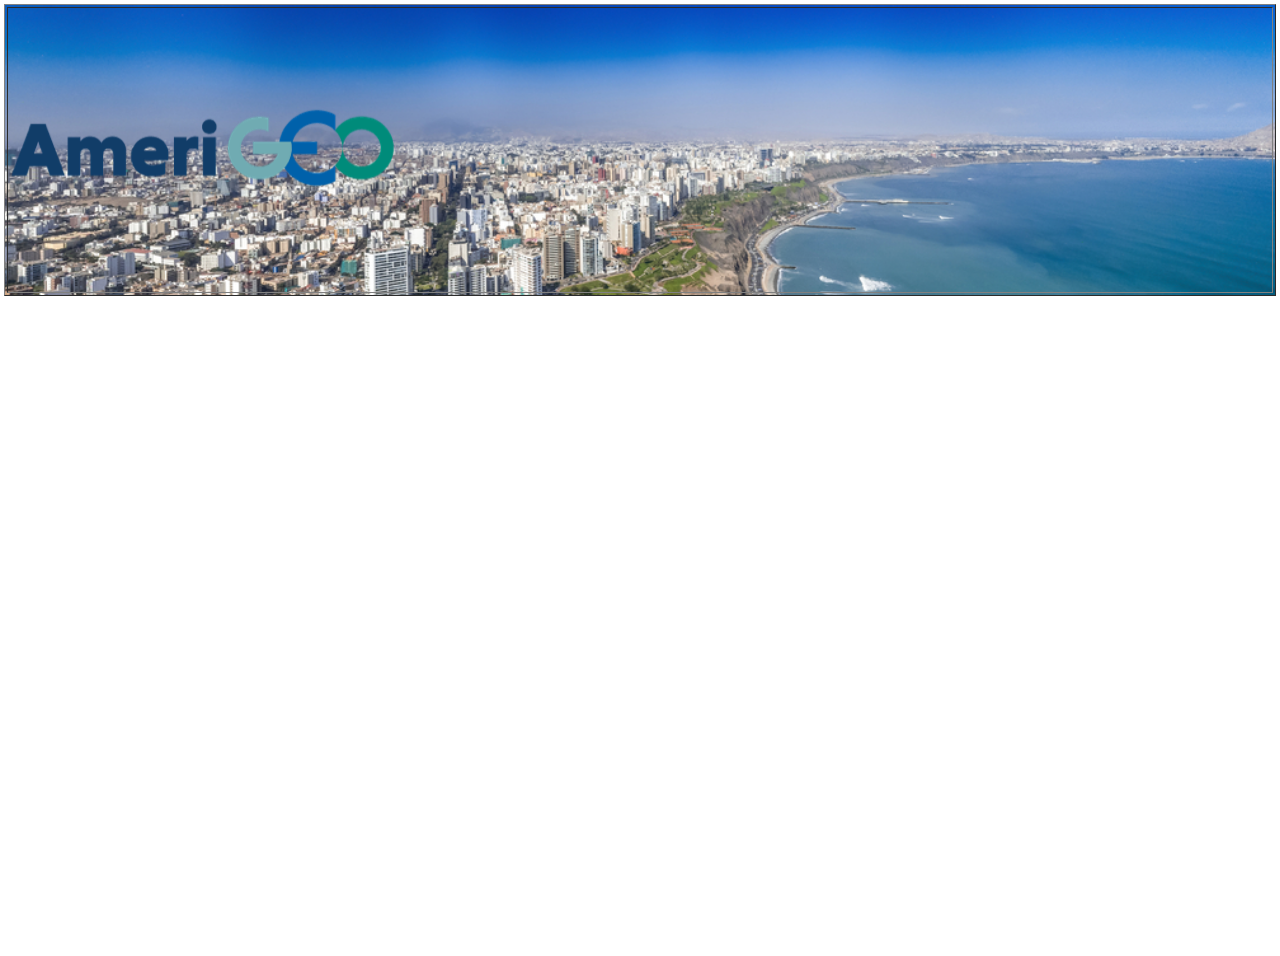
<file: AmeriGeo-master/index.html>
<!DOCTYPE html>
<html>
<head>

<meta charset="utf-8">
<meta name="viewport" content="initial-scale=1, maximum-scale=1, user-scalable=no">
<link rel="stylesheet" type="text/css" href="./mycss.css"/>
<link rel="stylesheet" href="https://js.arcgis.com/3.25/dijit/themes/claro/claro.css">
<link rel="stylesheet" href="https://js.arcgis.com/4.7/esri/css/main.css">
	
<script src="scripts/plotly-latest.min.js"></script>	
<script src="https://js.arcgis.com/4.7/"></script>
<script src="./esrimap.js"></script>  

	  <script
      src="https://code.jquery.com/jquery-3.3.1.js"
      integrity="sha256-2Kok7MbOyxpgUVvAk/HJ2jigOSYS2auK4Pfzbm7uH60="
      crossorigin="anonymous">
    </script>

	
<title>Using an API</title>
<!--    <div class="lima_city">-->
<table class= "lima" background="images/peru2.jpg" border="1" width="100%" height= "40%" cellpadding="0">

<tr>

    <td align="left" valign="center">
       <img alt='logo' src='images/AmeriGEOLogo.png' >
     </td>

</tr>

</table>

                                                                                                                                  
</head>
  
<body class="claro">
                                                                   
  <div id="viewDiv"></div> 
       
</body>
</html>
</file>
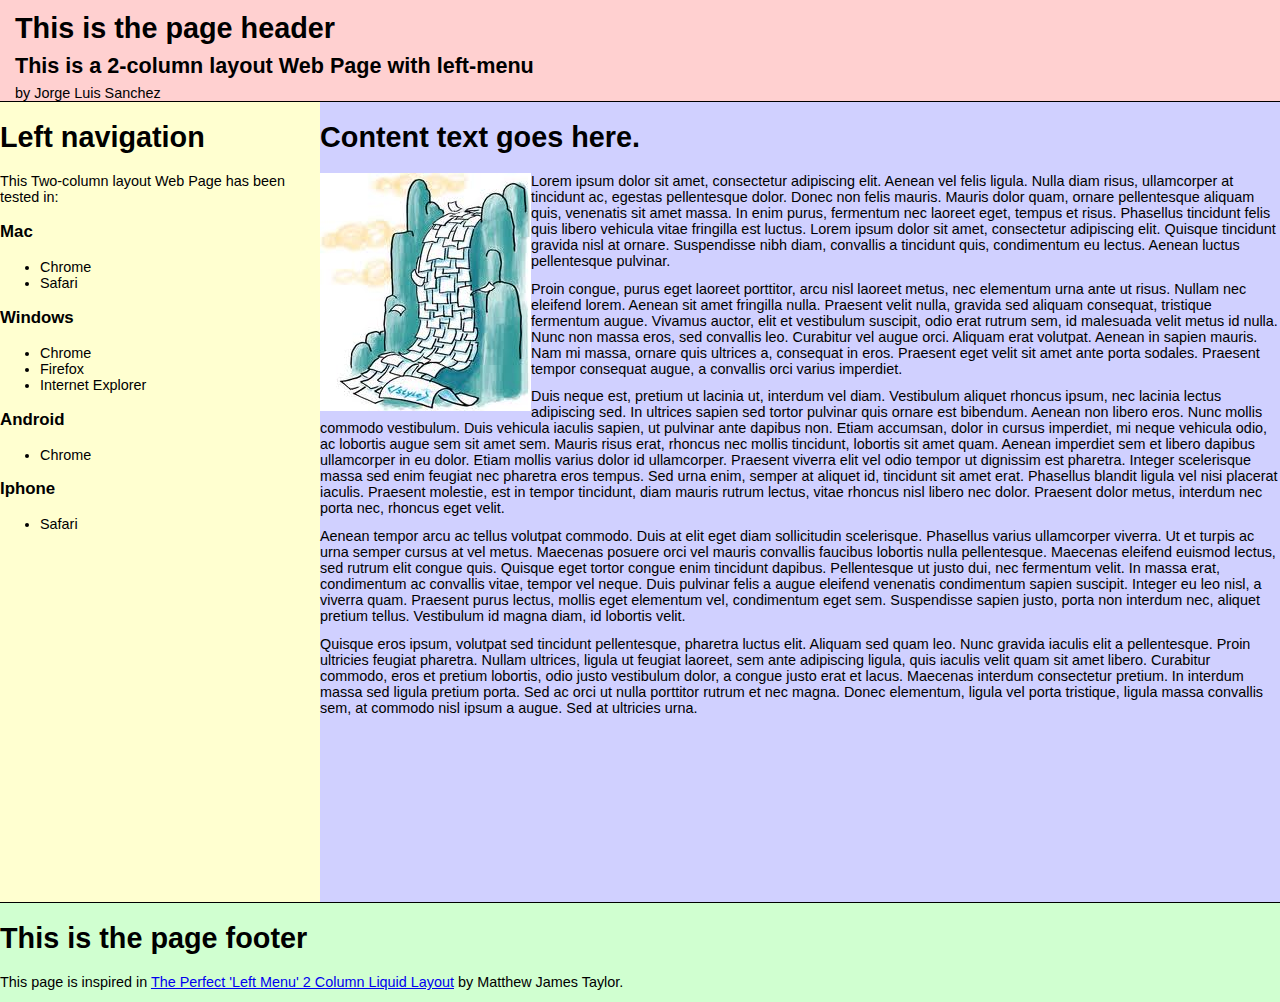
<file: basepage.html>
<!doctype html>
<html>
<head>
    <title>The Perfect 2 Column Layout Web Page</title>
    <link rel="stylesheet" type="text/css" href="basestyles.css" />
</head>
<body>
    <div id="header">
        <h1> This is the page header </h1>
        <h2> This is a 2-column layout Web Page with left-menu</h2>
        <p>by Jorge Luis Sanchez</p>
    </div>
    <div class="colmask">
        <div class="col1"><h1>Content text goes here.</h1>
            <div id = "image-content">
                <img src="css.jpg">
            </div>
            <div id = "text-content">
                <p>Lorem ipsum dolor sit amet, consectetur adipiscing elit. Aenean vel felis
                    ligula. Nulla diam risus, ullamcorper at tincidunt ac, egestas pellentesque
                    dolor. Donec non felis mauris. Mauris dolor quam, ornare pellentesque aliquam
                    quis, venenatis sit amet massa. In enim purus, fermentum nec laoreet eget,
                    tempus et risus. Phasellus tincidunt felis quis libero vehicula vitae
                    fringilla est luctus. Lorem ipsum dolor sit amet, consectetur adipiscing
                    elit. Quisque tincidunt gravida nisl at ornare. Suspendisse nibh diam,
                    convallis a tincidunt quis, condimentum eu lectus. Aenean luctus pellentesque
                    pulvinar.</p>
                <p>Proin congue, purus eget laoreet porttitor, arcu nisl laoreet metus, nec
                    elementum urna ante ut risus. Nullam nec eleifend lorem. Aenean sit amet
                    fringilla nulla. Praesent velit nulla, gravida sed aliquam consequat,
                    tristique fermentum augue. Vivamus auctor, elit et vestibulum suscipit, odio
                    erat rutrum sem, id malesuada velit metus id nulla. Nunc non massa eros, sed
                    convallis leo. Curabitur vel augue orci. Aliquam erat volutpat. Aenean in
                    sapien mauris. Nam mi massa, ornare quis ultrices a, consequat in eros.
                    Praesent eget velit sit amet ante porta sodales. Praesent tempor consequat
                    augue, a convallis orci varius imperdiet.</p>
                <p>Duis neque est, pretium ut lacinia ut, interdum vel diam. Vestibulum aliquet
                    rhoncus ipsum, nec lacinia lectus adipiscing sed. In ultrices sapien sed tortor
                    pulvinar quis ornare est bibendum. Aenean non libero eros. Nunc mollis commodo
                    vestibulum. Duis vehicula iaculis sapien, ut pulvinar ante dapibus non. Etiam
                    accumsan, dolor in cursus imperdiet, mi neque vehicula odio, ac lobortis augue
                    sem sit amet sem. Mauris risus erat, rhoncus nec mollis tincidunt, lobortis sit
                    amet quam. Aenean imperdiet sem et libero dapibus ullamcorper in eu dolor.
                    Etiam mollis varius dolor id ullamcorper. Praesent viverra elit vel odio tempor
                    ut dignissim est pharetra. Integer scelerisque massa sed enim feugiat nec
                    pharetra eros tempus. Sed urna enim, semper at aliquet id, tincidunt sit amet
                    erat. Phasellus blandit ligula vel nisi placerat iaculis. Praesent molestie,
                    est in tempor tincidunt, diam mauris rutrum lectus, vitae rhoncus nisl libero
                    nec dolor. Praesent dolor metus, interdum nec porta nec, rhoncus eget velit.</p>
                <p>Aenean tempor arcu ac tellus volutpat commodo. Duis at elit eget diam
                    sollicitudin scelerisque. Phasellus varius ullamcorper viverra. Ut et turpis ac
                    urna semper cursus at vel metus. Maecenas posuere orci vel mauris convallis
                    faucibus lobortis nulla pellentesque. Maecenas eleifend euismod lectus, sed
                    rutrum elit congue quis. Quisque eget tortor congue enim tincidunt dapibus.
                    Pellentesque ut justo dui, nec fermentum velit. In massa erat, condimentum ac
                    convallis vitae, tempor vel neque. Duis pulvinar felis a augue eleifend
                    venenatis condimentum sapien suscipit. Integer eu leo nisl, a viverra quam.
                    Praesent purus lectus, mollis eget elementum vel, condimentum eget sem.
                    Suspendisse sapien justo, porta non interdum nec, aliquet pretium tellus.
                    Vestibulum id magna diam, id lobortis velit.</p>
                <p>Quisque eros ipsum, volutpat sed tincidunt pellentesque, pharetra luctus
                    elit. Aliquam sed quam leo. Nunc gravida iaculis elit a pellentesque. Proin
                    ultricies feugiat pharetra. Nullam ultrices, ligula ut feugiat laoreet, sem
                    ante adipiscing ligula, quis iaculis velit quam sit amet libero. Curabitur
                    commodo, eros et pretium lobortis, odio justo vestibulum dolor, a congue
                    justo erat et lacus. Maecenas interdum consectetur pretium. In interdum
                    massa sed ligula pretium porta. Sed ac orci ut nulla porttitor rutrum et
                    nec magna. Donec elementum, ligula vel porta tristique, ligula massa
                    convallis sem, at commodo nisl ipsum a augue. Sed at ultricies urna.</p>
            </div>
        </div>
        <div class="col2">
            <h1>Left navigation</h1>
            <p>
                This Two-column layout Web Page has been tested in:
            </p>
            <h3>Mac</h3>
            <ul>
                <li>Chrome</li>
                <li>Safari</li>
            </ul>
            <h3>Windows</h3>
            <ul>
                <li>Chrome</li>
                <li>Firefox</li>
                <li>Internet Explorer</li>
            </ul>
            <h3>Android</h3>
            <ul>
                <li>Chrome</li>
            </ul>
            <h3>Iphone</h3>
            <ul>
                <li>Safari</li>
            </ul>
        </div>
    </div>
    <div id="footer">
        <h1>This is the page footer</h1>
        <p>This page is inspired in <a href="https://matthewjamestaylor.com/blog/perfect-2-column-left-menu.htm">The Perfect 'Left Menu' 2 Column Liquid Layout</a> by Matthew James Taylor.</p>
    </div>
</body>

</html>
</file>
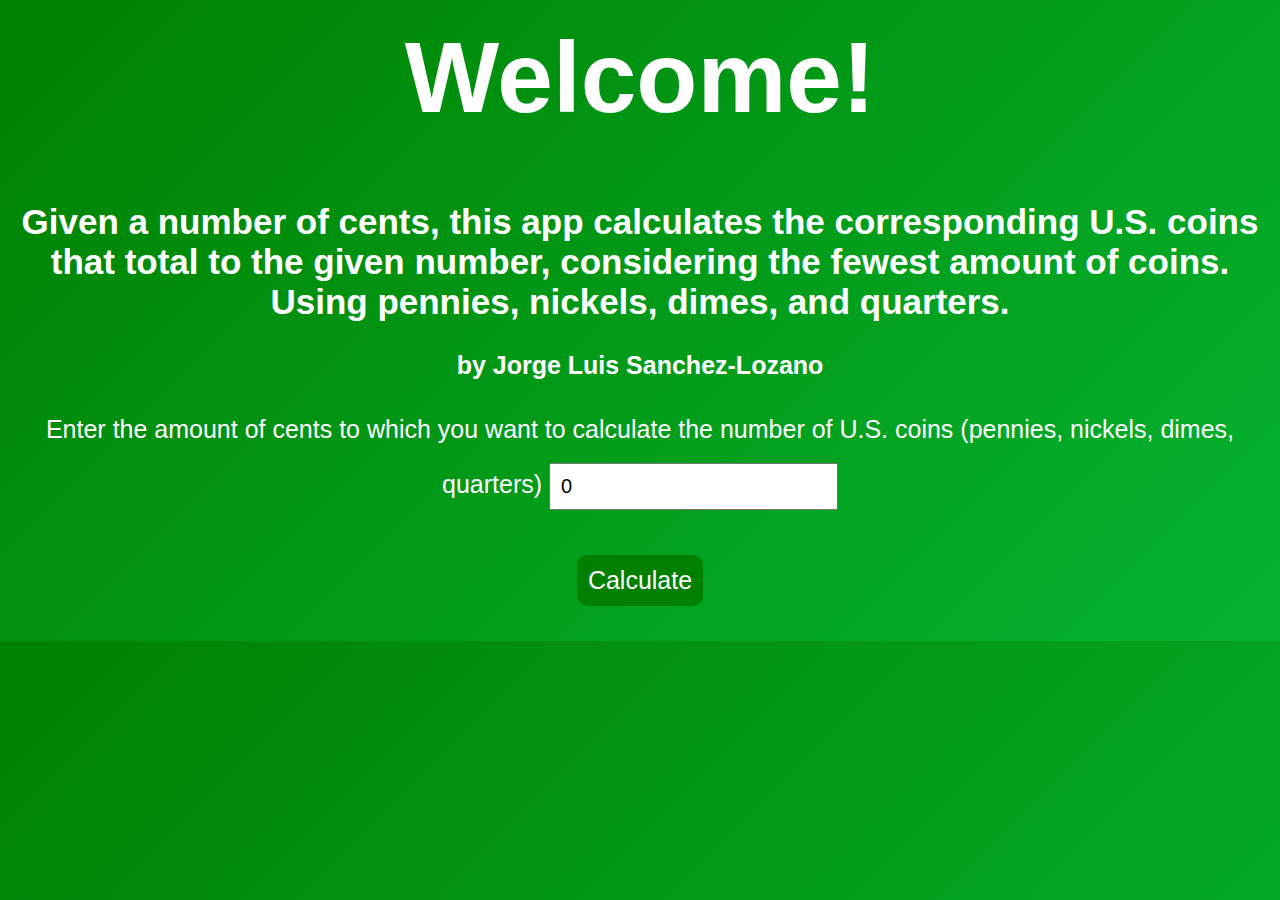
<file: coins_counter.html>
<!DOCTYPE html>
<html>

<head>
  <title>Coins Counter</title>
  <link href="coins_counter.css" type="text/css" rel="stylesheet"/>
  <script type="text/javascript" src="coins_counter.js"></script>
</head>

<form>
  <h1> Welcome! </h1>
  <h2> Given a number of cents, this app calculates the corresponding U.S. coins that total to the given number,
		considering the fewest amount of coins. Using pennies, nickels, dimes, and quarters. </h2>
  <h3> by Jorge Luis Sanchez-Lozano </h3>
</form>

<form>
  <p> Enter the amount of cents to which you want to calculate the number of U.S. coins (pennies, nickels, dimes, quarters)
    <input id="inputValue" class="selectbar" type="number" value=0>
  </p>
</form>


<form>
  <p> <input class="buttons" type="button" value="Calculate" onClick="coinsCalculator();"/> </p>
</form>

<div id="result"> </div>

</html>
</file>
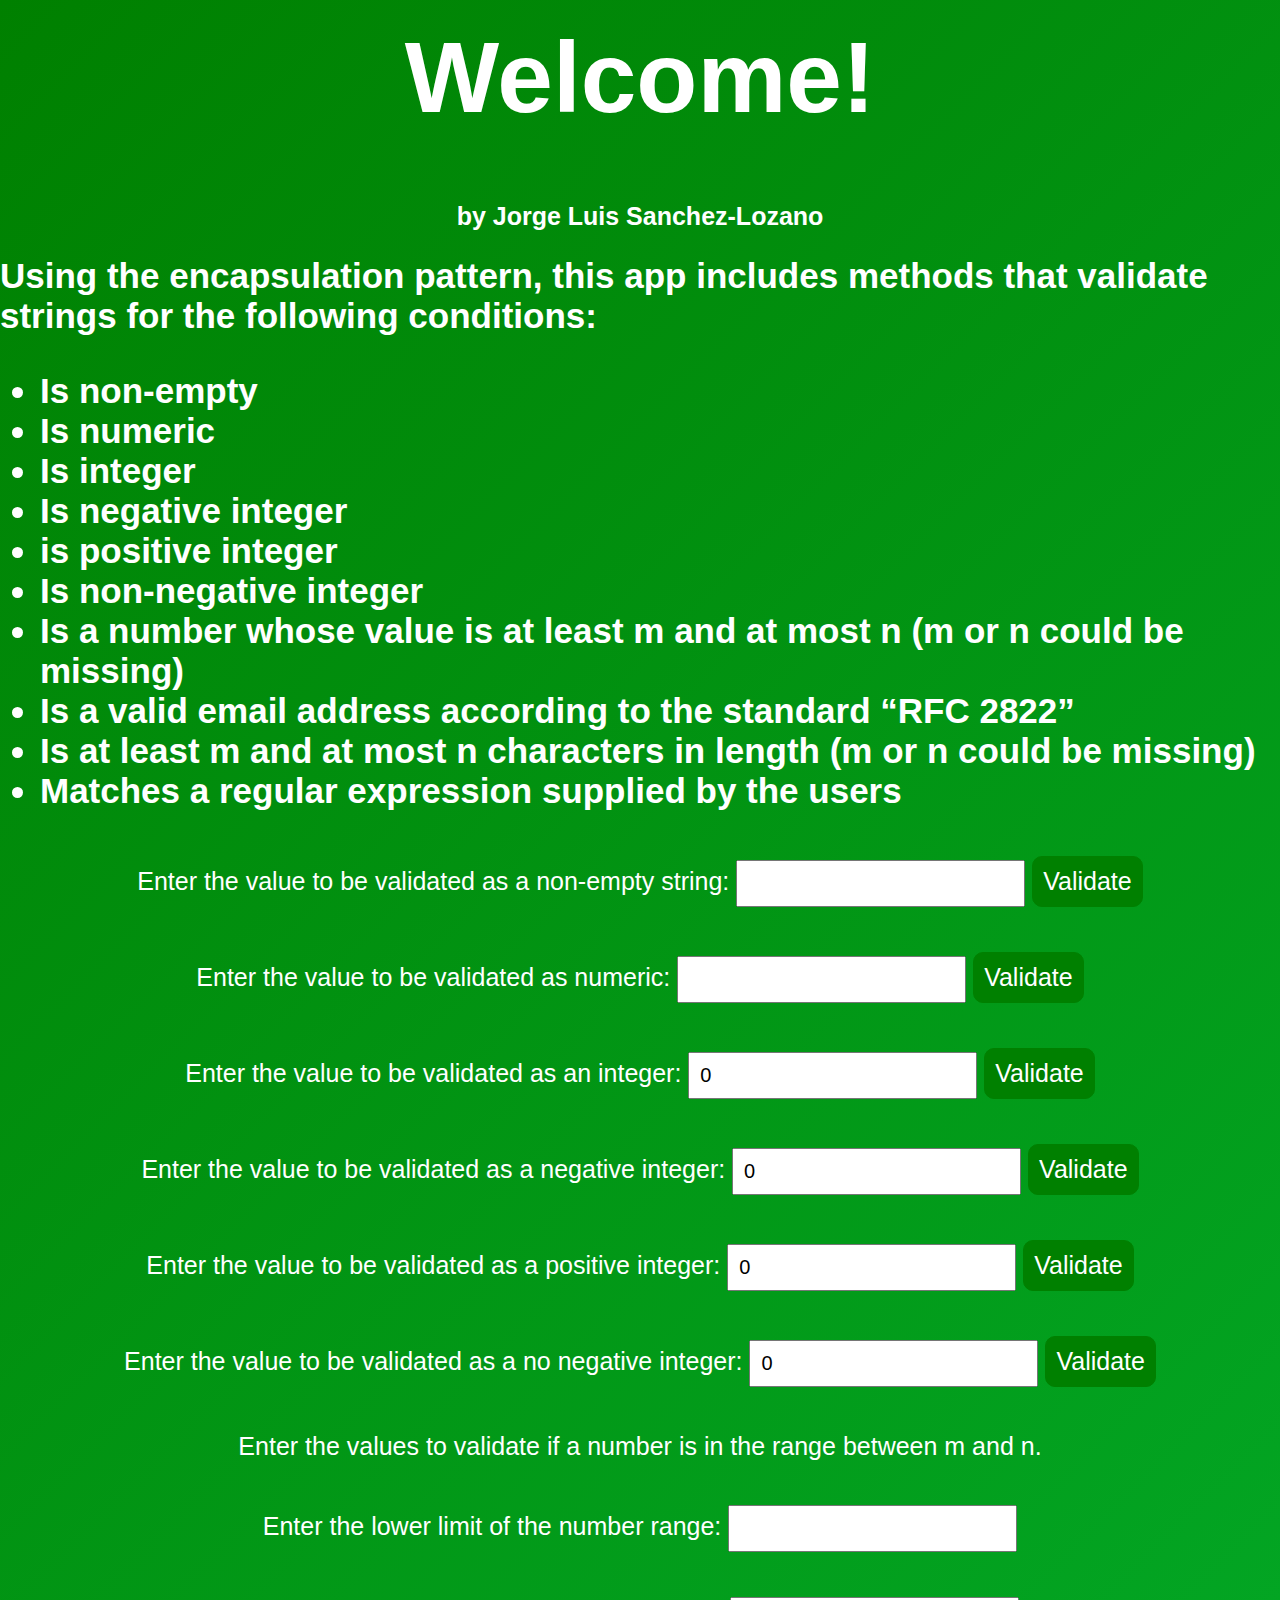
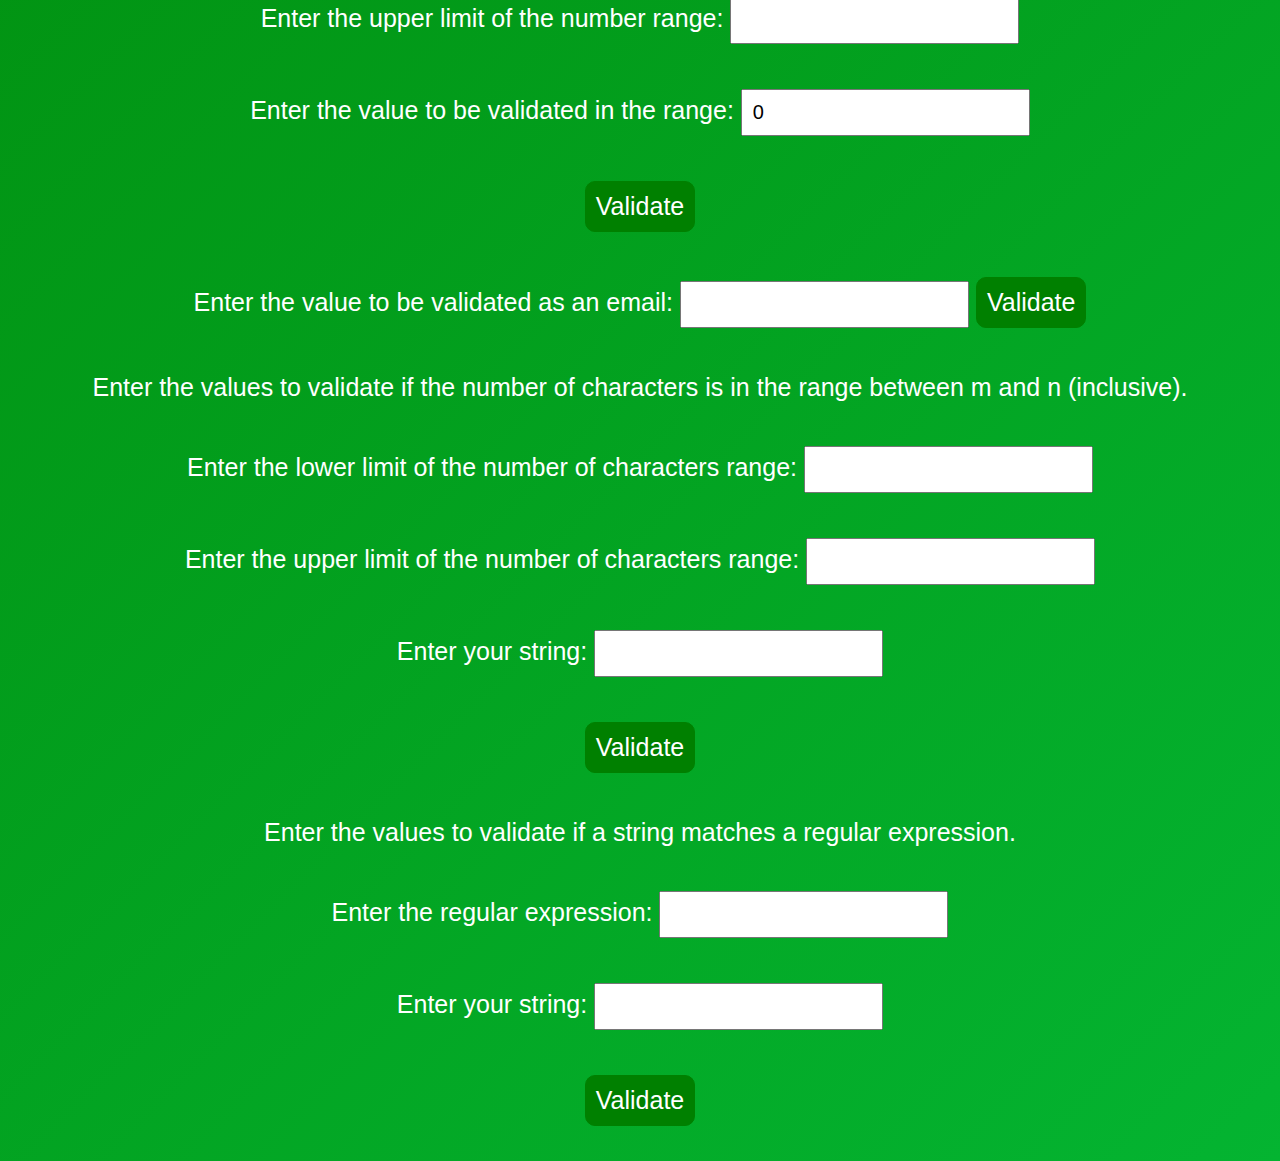
<file: encapsulation.html>
<!DOCTYPE html>
<html>

<head>
  <title>Encapsulation</title>
  <link href="encapsulation.css" type="text/css" rel="stylesheet"/>
  <script type="text/javascript" src="encapsulation.js"></script>
</head>

<form>
  <h1> Welcome! </h1>
  <h3> by Jorge Luis Sanchez-Lozano </h3>
  <h2> Using the encapsulation pattern, this app includes methods that validate strings for the following conditions:
		<ul>
		<li>Is non-empty</li>
		<li>Is numeric</li>
		<li>Is integer</li>
		<li>Is negative integer</li>
		<li>is positive integer</li>
		<li>Is non-negative integer</li>
		<li>Is a number whose value is at least m and at most n (m or n could be missing)</li>
		<li>Is a valid email address according to the standard “RFC 2822”</li>
		<li>Is at least m and at most n characters in length (m or n could be missing)</li>
		<li>Matches a regular expression supplied by the users</li>
		</ul>
  </h2>
</form>

<form>
   <p>
    Enter the value to be validated as a non-empty string: 
    <input id="inputValueNonEmpty" class="selectbar" type="string">
	<input class="buttons" type="button" value="Validate" onClick="isNonEmptyString();"/>
   </p>
   <div id="resultNonEmpty"> </div>
</form>

<form>
   <p>
    Enter the value to be validated as numeric: 
    <input id="inputValueNumeric" class="selectbar" type="string">
	<input class="buttons" type="button" value="Validate" onClick="isNumericString();"/>
   </p>
   <div id="resultNumeric"> </div>
</form>

<form>
   <p>
    Enter the value to be validated as an integer: 
    <input id="inputValueInteger" class="selectbar" type="number" value=0>
	<input class="buttons" type="button" value="Validate" onClick="isIntegerString();"/>
   </p>
   <div id="resultInteger"> </div>
</form>

<form>
   <p>
    Enter the value to be validated as a negative integer: 
    <input id="inputValueNegativeInteger" class="selectbar" type="number" value=0>
	<input class="buttons" type="button" value="Validate" onClick="isNegativeIntegerString();"/>
   </p>
   <div id="resultNegativeInteger"> </div>
</form>

<form>
   <p>
    Enter the value to be validated as a positive integer: 
    <input id="inputValuePositiveInteger" class="selectbar" type="number" value=0>
	<input class="buttons" type="button" value="Validate" onClick="isPositiveIntegerString();"/>
   </p>
   <div id="resultPositiveInteger"> </div>
</form>

<form>
   <p>
    Enter the value to be validated as a no negative integer: 
    <input id="inputValueNonNegativeInteger" class="selectbar" type="number" value=0>
	<input class="buttons" type="button" value="Validate" onClick="isNonNegativeIntegerString();"/>
   </p>
   <div id="resultNonNegativeInteger"> </div>
</form>

<form>
   <p> Enter the values to validate if a number is in the range between m and n. </p>
   <p>
   Enter the lower limit of the number range: 
   <input id="inputValueInRangeLower" class="selectbar" type="number">
   </p>
   <p>
   Enter the upper limit of the number range: 
   <input id="inputValueInRangeUpper" class="selectbar" type="number">
   </p>
   <p>
   Enter the value to be validated in the range: 
   <input id="inputValueInRange" class="selectbar" type="number" value=0>
   </p>
   <p>
	<input class="buttons" type="button" value="Validate" onClick="isInRangeString();"/>
   </p>
   <div id="resultInRange"> </div>
</form>

<form>
   <p>
    Enter the value to be validated as an email: 
    <input id="inputValueEmail" class="selectbar" type="string">
	<input class="buttons" type="button" value="Validate" onClick="isEmail();"/>
   </p>
   <div id="resultEmail"> </div>
</form>

<form>
   <p> Enter the values to validate if the number of characters is in the range between m and n (inclusive). </p>
   <p>
   Enter the lower limit of the number of characters range: 
   <input id="inputValueLengthInRangeLower" class="selectbar" type="number">
   </p>
   <p>
   Enter the upper limit of the number of characters range: 
   <input id="inputValueLengthInRangeUpper" class="selectbar" type="number">
   </p>
   <p>
   Enter your string: 
   <input id="inputValueLengthInRange" class="selectbar" type="string">
   </p>
   <p>
	<input class="buttons" type="button" value="Validate" onClick="lengthIsInRangeString();"/>
   </p>
   <div id="resultLengthInRange"> </div>
</form>

<form>
   <p> Enter the values to validate if a string matches a regular expression. </p>
   <p>
   Enter the regular expression: 
   <input id="inputValueRegex" class="selectbar" type="string">
   </p>
   <p>
   Enter your string: 
   <input id="inputValueString" class="selectbar" type="string">
   </p>
   <p>
	<input class="buttons" type="button" value="Validate" onClick="matchRegexString();"/>
   </p>
   <div id="resultMatchRegexString"> </div>
</form>

</html>
</file>
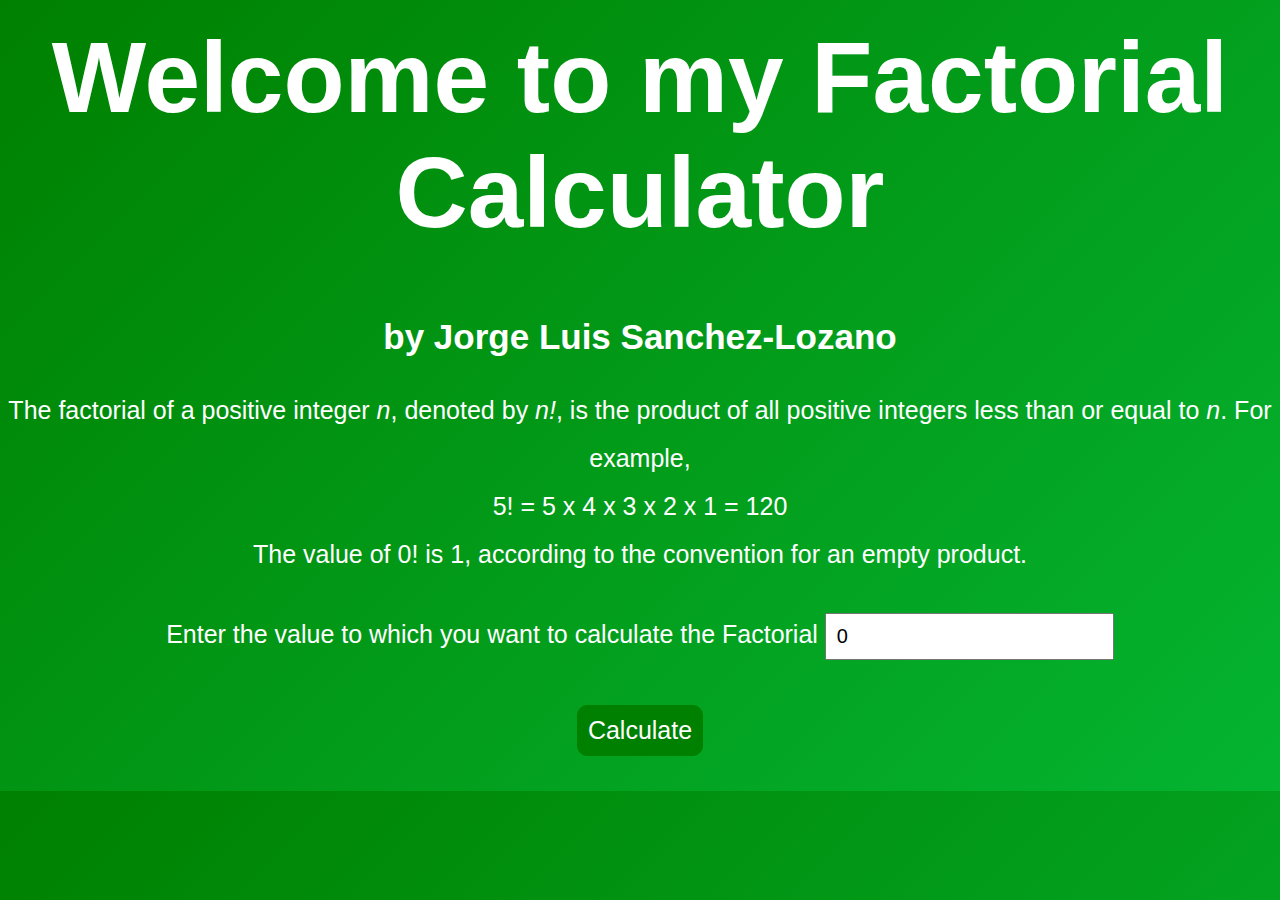
<file: factorial_calculator.html>
<!DOCTYPE html>
<html>

<head>
  <title>Factorial Calculator</title>
  <link href="factorial_calculator.css" type="text/css" rel="stylesheet"/>
  <script type="text/javascript" src="factorial_calculator.js"></script>
</head>

<form>
  <h1> Welcome to my Factorial Calculator </h1>
  <h2> by Jorge Luis Sanchez-Lozano </h2>
</form>

<form>
  <p> The factorial of a positive integer <i>n</i>, denoted by <i>n!</i>, is the product of all positive 
  integers less than or equal to <i>n</i>. For example, <br>
  5! = 5 x 4 x 3 x 2 x 1 = 120 <br>
  The value of 0! is 1, according to the convention for an empty product. <br>
  </p>
  
</form>

<form>
  <p> Enter the value to which you want to calculate the Factorial
    <input id="inputValue" class="selectbar" type="number" value=0>
  </p>
</form>


<form>
  <p> <input class="buttons" type="button" value="Calculate" onClick="factorialCalculator();"/> </p>
</form>

<div id="result"> </div>

</html>
</file>
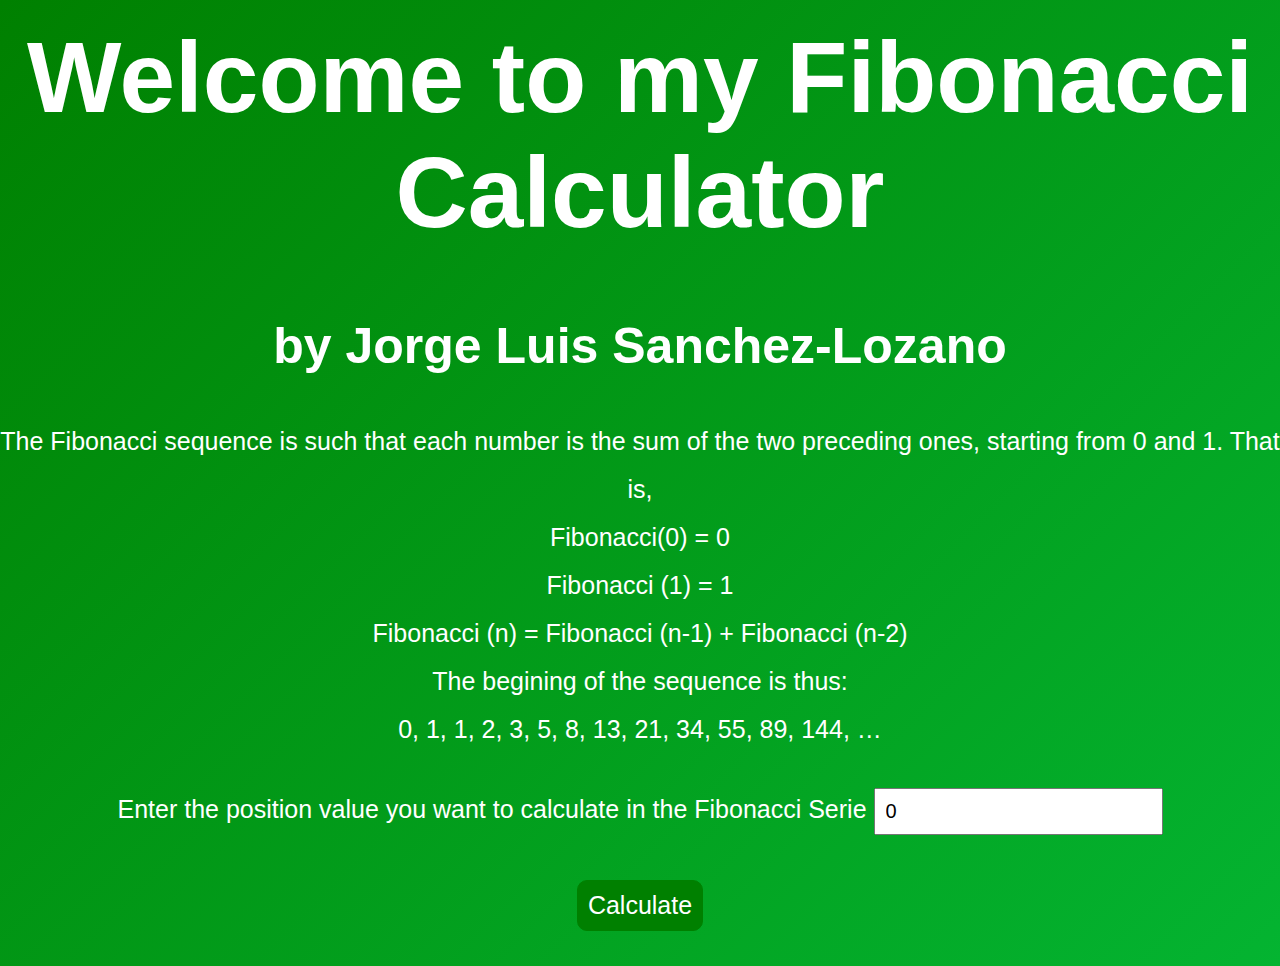
<file: fibonacci_calculator.html>
<!DOCTYPE html>
<html>

<head>
  <title>Fibonacci Calculator</title>
  <link href="fibonacci_calculator.css" type="text/css" rel="stylesheet"/>
  <script type="text/javascript" src="fibonacci_calculator.js"></script>
</head>

<form>
  <h1> Welcome to my Fibonacci Calculator </h1>
  <h2> by Jorge Luis Sanchez-Lozano </h2>
</form>

<form>
  <p> The Fibonacci sequence is such that each number is the sum of the two preceding ones,
  starting from 0 and 1. That is, <br>
  Fibonacci(0) = 0 <br>
  Fibonacci (1) = 1 <br>
  Fibonacci (n) = Fibonacci (n-1) + Fibonacci (n-2) <br>
  The begining of the sequence is thus: <br>
  0, 1, 1, 2, 3, 5, 8, 13, 21, 34, 55, 89, 144, …
  </p>
  
</form>

<form>
  <p> Enter the position value you want to calculate in the Fibonacci Serie
    <input id="inputValue" class="selectbar" type="number" value=0>
  </p>
</form>


<form>
  <p> <input class="buttons" type="button" value="Calculate" onClick="fibonacciCalculator();"/> </p>
</form>

<div id="result"> </div>

</html>
</file>
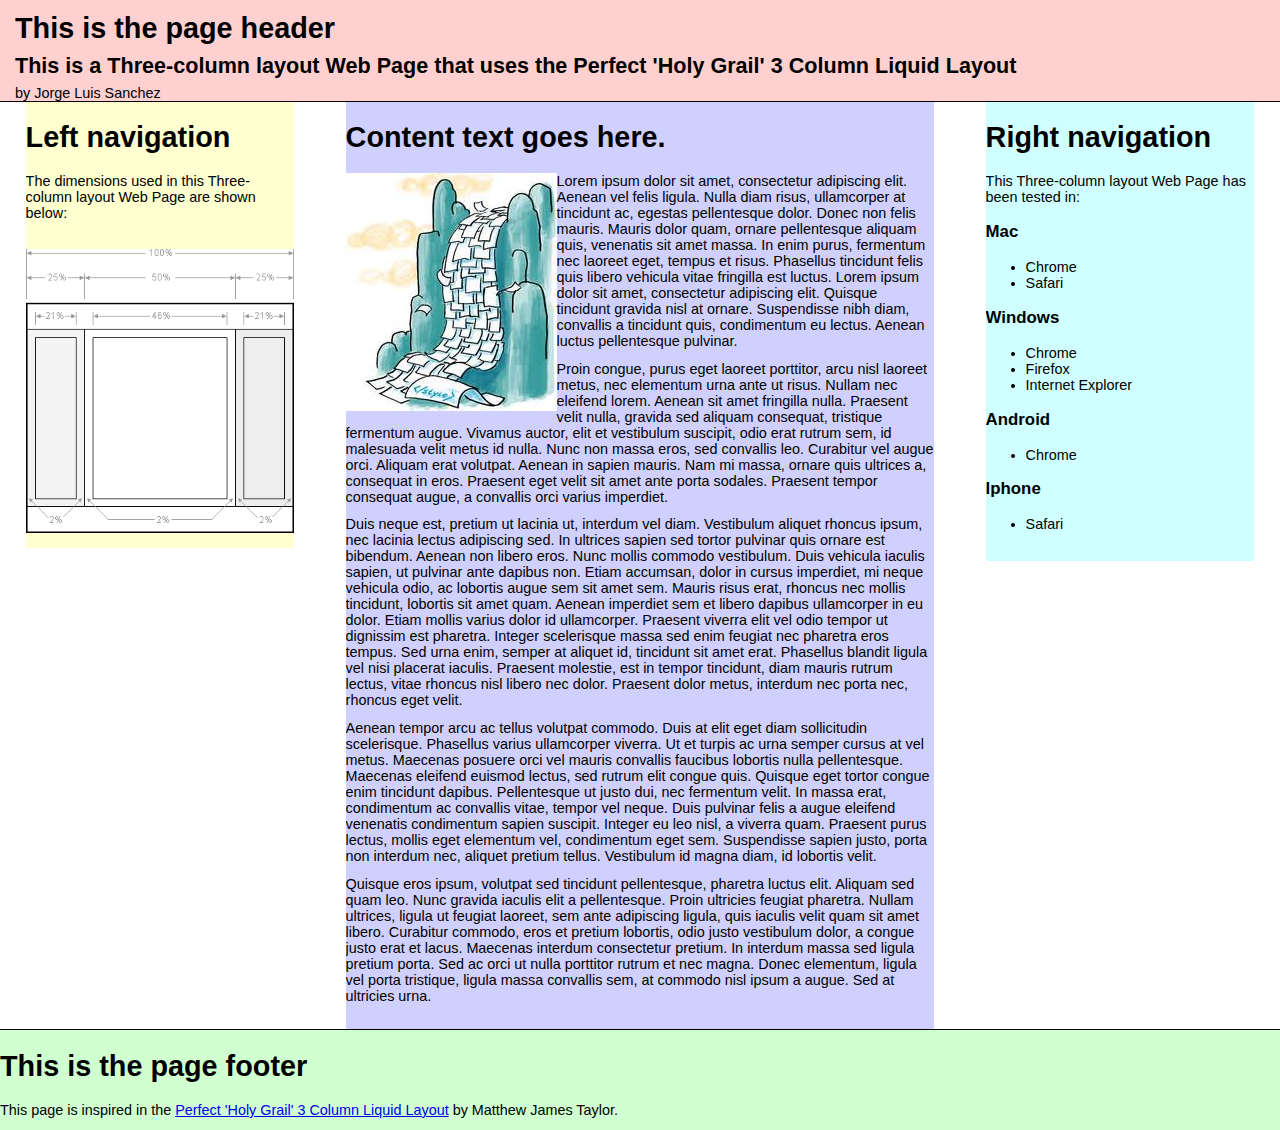
<file: standardpage.html>
<!doctype html>
<html>
<head>
    <title>Three-column layout Web Page</title>
    <link rel="stylesheet" type="text/css" href="standardstyles.css" />
</head>
<body>
    <div id="header">
        <h1> This is the page header </h1>
        <h2> This is a Three-column layout Web Page that uses the Perfect 'Holy Grail' 3 Column Liquid Layout</h2>
        <p>by Jorge Luis Sanchez</p>
    </div>
    <div class="colmask threecol">
        <div class="colmid">
            <div class="colleft">
                <div class="col1"><h1>Content text goes here.</h1>
                    <div id = "image-content">
                        <img src="css.jpg">
                    </div>
                    <div id = "text-content">
                        <p>Lorem ipsum dolor sit amet, consectetur adipiscing elit. Aenean vel felis
                            ligula. Nulla diam risus, ullamcorper at tincidunt ac, egestas pellentesque
                            dolor. Donec non felis mauris. Mauris dolor quam, ornare pellentesque aliquam
                            quis, venenatis sit amet massa. In enim purus, fermentum nec laoreet eget,
                            tempus et risus. Phasellus tincidunt felis quis libero vehicula vitae
                            fringilla est luctus. Lorem ipsum dolor sit amet, consectetur adipiscing
                            elit. Quisque tincidunt gravida nisl at ornare. Suspendisse nibh diam,
                            convallis a tincidunt quis, condimentum eu lectus. Aenean luctus pellentesque
                            pulvinar.</p>
                        <p>Proin congue, purus eget laoreet porttitor, arcu nisl laoreet metus, nec
                            elementum urna ante ut risus. Nullam nec eleifend lorem. Aenean sit amet
                            fringilla nulla. Praesent velit nulla, gravida sed aliquam consequat,
                            tristique fermentum augue. Vivamus auctor, elit et vestibulum suscipit, odio
                            erat rutrum sem, id malesuada velit metus id nulla. Nunc non massa eros, sed
                            convallis leo. Curabitur vel augue orci. Aliquam erat volutpat. Aenean in
                            sapien mauris. Nam mi massa, ornare quis ultrices a, consequat in eros.
                            Praesent eget velit sit amet ante porta sodales. Praesent tempor consequat
                            augue, a convallis orci varius imperdiet.</p>
                        <p>Duis neque est, pretium ut lacinia ut, interdum vel diam. Vestibulum aliquet
                            rhoncus ipsum, nec lacinia lectus adipiscing sed. In ultrices sapien sed tortor
                            pulvinar quis ornare est bibendum. Aenean non libero eros. Nunc mollis commodo
                            vestibulum. Duis vehicula iaculis sapien, ut pulvinar ante dapibus non. Etiam
                            accumsan, dolor in cursus imperdiet, mi neque vehicula odio, ac lobortis augue
                            sem sit amet sem. Mauris risus erat, rhoncus nec mollis tincidunt, lobortis sit
                            amet quam. Aenean imperdiet sem et libero dapibus ullamcorper in eu dolor.
                            Etiam mollis varius dolor id ullamcorper. Praesent viverra elit vel odio tempor
                            ut dignissim est pharetra. Integer scelerisque massa sed enim feugiat nec
                            pharetra eros tempus. Sed urna enim, semper at aliquet id, tincidunt sit amet
                            erat. Phasellus blandit ligula vel nisi placerat iaculis. Praesent molestie,
                            est in tempor tincidunt, diam mauris rutrum lectus, vitae rhoncus nisl libero
                            nec dolor. Praesent dolor metus, interdum nec porta nec, rhoncus eget velit.</p>
                        <p>Aenean tempor arcu ac tellus volutpat commodo. Duis at elit eget diam
                            sollicitudin scelerisque. Phasellus varius ullamcorper viverra. Ut et turpis ac
                            urna semper cursus at vel metus. Maecenas posuere orci vel mauris convallis
                            faucibus lobortis nulla pellentesque. Maecenas eleifend euismod lectus, sed
                            rutrum elit congue quis. Quisque eget tortor congue enim tincidunt dapibus.
                            Pellentesque ut justo dui, nec fermentum velit. In massa erat, condimentum ac
                            convallis vitae, tempor vel neque. Duis pulvinar felis a augue eleifend
                            venenatis condimentum sapien suscipit. Integer eu leo nisl, a viverra quam.
                            Praesent purus lectus, mollis eget elementum vel, condimentum eget sem.
                            Suspendisse sapien justo, porta non interdum nec, aliquet pretium tellus.
                            Vestibulum id magna diam, id lobortis velit.</p>
                        <p>Quisque eros ipsum, volutpat sed tincidunt pellentesque, pharetra luctus
                            elit. Aliquam sed quam leo. Nunc gravida iaculis elit a pellentesque. Proin
                            ultricies feugiat pharetra. Nullam ultrices, ligula ut feugiat laoreet, sem
                            ante adipiscing ligula, quis iaculis velit quam sit amet libero. Curabitur
                            commodo, eros et pretium lobortis, odio justo vestibulum dolor, a congue
                            justo erat et lacus. Maecenas interdum consectetur pretium. In interdum
                            massa sed ligula pretium porta. Sed ac orci ut nulla porttitor rutrum et
                            nec magna. Donec elementum, ligula vel porta tristique, ligula massa
                            convallis sem, at commodo nisl ipsum a augue. Sed at ultricies urna.</p>
                    </div>
                </div>
                <div class="col2">
                    <h1>Left navigation</h1>
                    <p>
                        The dimensions used in this Three-column layout Web Page are shown below:
                    </p>
                    <br>
                    <div id = "image-content-left">
                        <img src="perfect-3-column-dimensions.gif">
                    </div>
                </div>
                <div class="col3">
                    <h1>Right navigation</h1>
                    <p>
                        This Three-column layout Web Page has been tested in:
                    </p>
                    <h3>Mac</h3>
                    <ul>
                        <li>Chrome</li>
                        <li>Safari</li>
                    </ul>
                    <h3>Windows</h3>
                    <ul>
                        <li>Chrome</li>
                        <li>Firefox</li>
                        <li>Internet Explorer</li>
                    </ul>
                    <h3>Android</h3>
                    <ul>
                        <li>Chrome</li>
                    </ul>
                    <h3>Iphone</h3>
                    <ul>
                        <li>Safari</li>
                    </ul>
                </div>
            </div>
        </div>
    </div>
    <div id="footer">
        <h1>This is the page footer</h1>
        <p>This page is inspired in the <a href="http://matthewjamestaylor.com/blog/perfect-3-column.htm">Perfect 'Holy Grail' 3 Column Liquid Layout</a> by Matthew James Taylor.</p>
    </div>
</body>

</html>
</file>
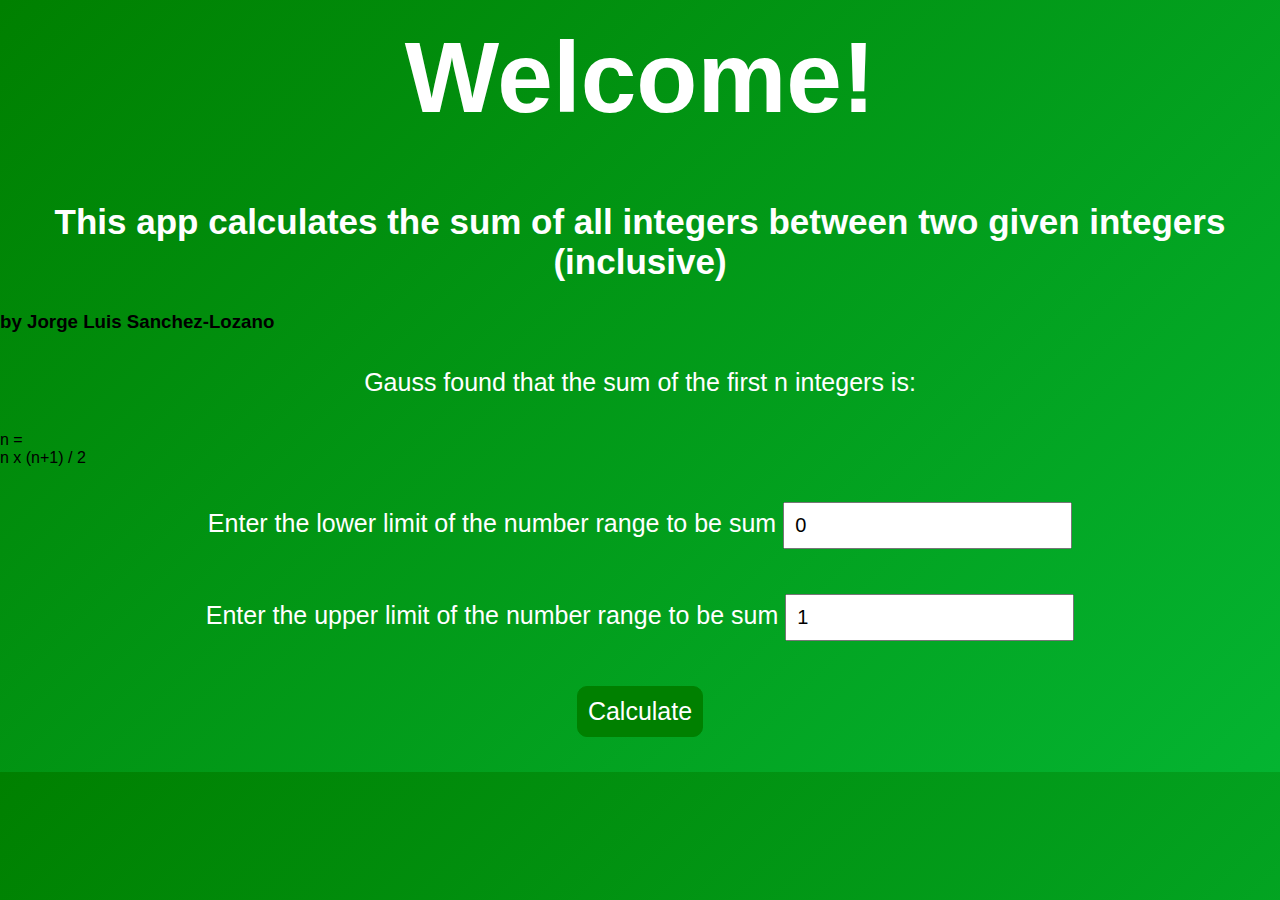
<file: sum_calculator.html>
<!DOCTYPE html>
<html>

<head>
  <title>Sum Calculator</title>
  <link href="sum_calculator.css" type="text/css" rel="stylesheet"/>
  <script type="text/javascript" src="sum_calculator.js"></script>
</head>

<form>
  <h1> Welcome!</h1>
  <h2> This app calculates the sum of all integers between two given integers (inclusive) </h2>
  <h3> by Jorge Luis Sanchez-Lozano </h3>
</form>

<form>
  <p> Gauss found that the sum of the first n integers is: <br></p>
</form>

<div class="equation">
  n =
  <div class="fraction">
	<span class="fup">n x (n+1)</span>
	<span class="bar">/</span>
	<span class="fdn">2</span>
	</div>
</div>
  
  
</form>

<form>
  <p> Enter the lower limit of the number range to be sum
    <input id="inputValue1" class="selectbar" type="number" value=0>
  </p>
</form>

<form>
  <p> Enter the upper limit of the number range to be sum
    <input id="inputValue2" class="selectbar" type="number" value=1>
  </p>
</form>

<form>
  <p> <input class="buttons" type="button" value="Calculate" onClick="sumCalculator();"/> </p>
</form>

<div id="result"> </div>

</html>
</file>
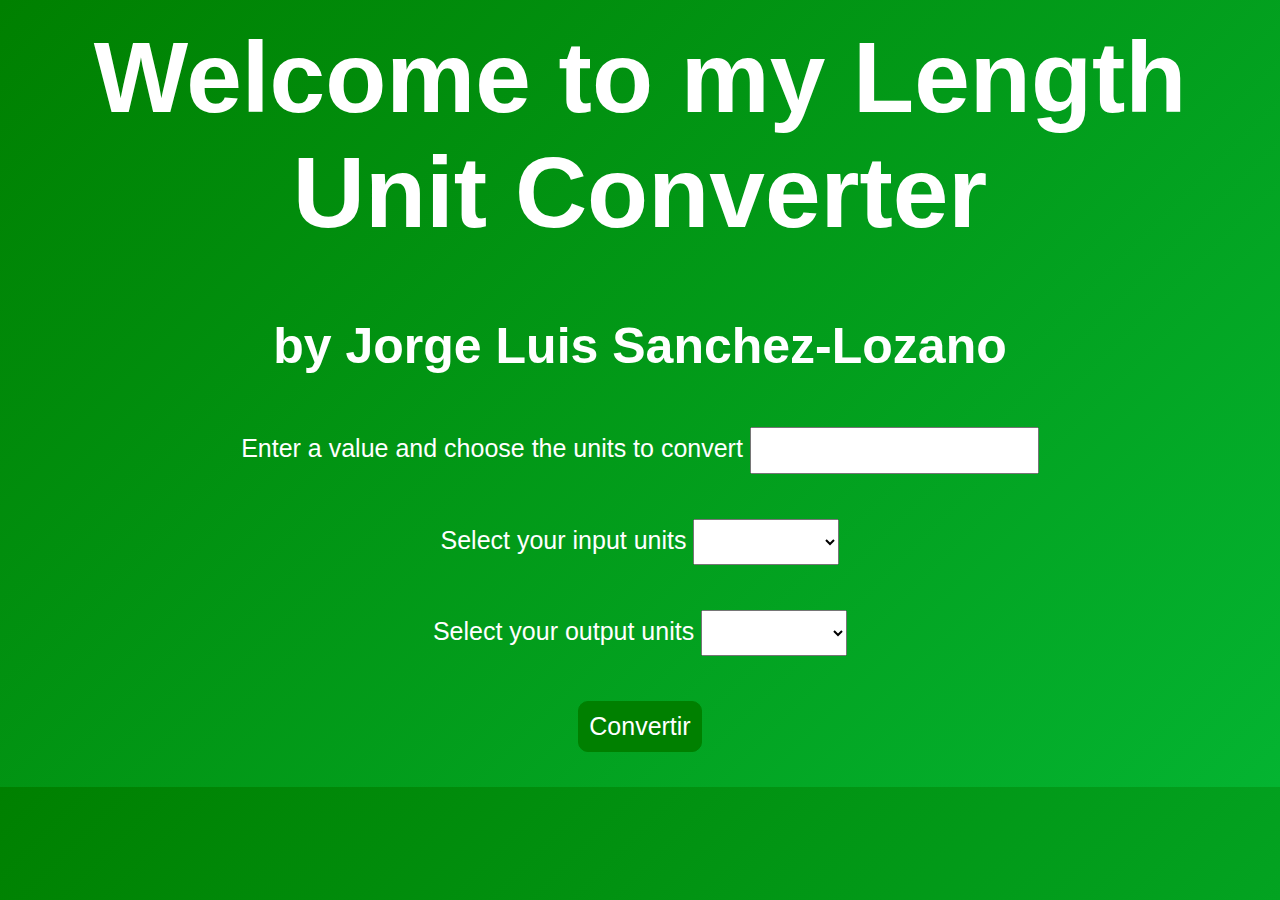
<file: unitconvertor.html>
<!DOCTYPE html>
<html>

<head>
  <title>Length Unit Converter</title>
  <link href="unitconvertor.css" type="text/css" rel="stylesheet"/>
  <script type="text/javascript" src="unitconvertor.js"></script>
</head>

<form>
  <h1> Welcome to my Length Unit Converter </h1>
  <h2> by Jorge Luis Sanchez-Lozano </h2>
</form>

<form>
  <p> Enter a value and choose the units to convert
    <input id="inputValue" class="selectbar" type="number">
  </p>
</form>

<form>
  <p> Select your input units
	  <select class="selectbar" id="inputUnits" name="select">
	    <option value=""selected> </option>
		<option value="centimeters">centimeters</option>
		<option value="inches">inches</option>
		<option value="feet">feet</option>
		<option value="yards">yards</option>
		<option value="meters">meters</option>
		<option value="kilometers">kilometers</option>
		<option value="miles">miles</option>
	  </select>
  </p>
</form>

<form>
  <p> Select your output units
	  <select class="selectbar" id="outputUnits" name="select">
	    <option value=""selected> </option>
		<option value="centimeters">centimeters</option>
		<option value="inches">inches</option>
		<option value="feet">feet</option>
		<option value="yards">yards</option>
		<option value="meters">meters</option>
		<option value="kilometers">kilometers</option>
		<option value="miles">miles</option>
	  </select>
  </p>
</form>

<form>
  <p> <input class="buttons" type="button" value="Convertir" onClick="lengthUnitConverter();"/> </p>
</form>

<div id="result"> </div>

</html>
</file>
<file: AmeriGeo-master/mycss.css>
h1{
    text-align: center;
    color: white;
}
html, body,#viewDiv {
  padding: 2px;
  margin: 0px;
  height: 90%;

}
.lima{
   background-repeat: no-repeat;
   background-size: cover;
}
graph{

}
</file>
<file: basestyles.css>
body {
    font-family: sans-serif;
    margin:0;
    padding:0;
    border:0;
    width:100%;
    font-size:90%;
}
p {
    margin:.4em 0 .8em 0;
    padding:0;
}
#header {
    clear:both;
    float:left;
    width:100%;
    border-bottom:1px solid #000;
    background-color: #ffd0d0;
    display: block;
}
#header p,
#header h1,
#header h2 {
    padding:.4em 15px 0 15px;
    margin:0;
}
/* column container */
.colmask {
    position:relative;	/* This fixes the IE7 overflow hidden bug */
    clear:both;
    float:left;
    width:100%;			/* width of whole page */
    overflow:hidden;		/* This chops off any overhanging divs */
    min-height: 800px;
    display: flex;
    flex-flow: row;
}

.col1 {
    flex:3 1 75%;			/* right column content width */
    order: 2;
}
.col2 {
    flex: 1 3 25%;			/* left column content width (column width minus left and right padding) */
    order: 1;
}

#image-content {
    float:left;
}

#image-content-left img {
    display: block;
    width:100%;
    height:auto;
}

div#footer {
    background-color: #d0ffd0;
    clear:both;
    float:left;
    width:100%;
    border-top:1px solid #000;
    display: block;
}

.col2 {
    background-color: #ffffd0;
}

.col1 {
    background-color: #d0d0ff;
}

@media all and (max-width: 640px) {
    .colmask, #page {
        flex-direction: column;
    }
    .colmask > .col1
    { order: 1; }
    .colmask > .col2
    { order: 2; }
    header, footer
    { min-height: 50px; max-height: 50px; }
}
</file>
<file: coins_counter.css>
* {
  box-sizing: border-box;
}

body {
  background: linear-gradient(-45deg, #04B431, green);
  margin: 0;
  padding: 0;
  font-family: 'Raleway', Arial;
}

h1 {
  color: white;
  font-size: 100px;
  font-weight: 600;
  margin-top: 20px;
  text-align: center;
  width: 100%;
}

h2 {
  color: white;
  font-size: 35px;
  font-weight: 600;
  margin-top: 20px;
  text-align: center;
  width: 100%;
}

h3 {
  color: white;
  font-size: 25px;
  font-weight: 600;
  margin-top: 20px;
  text-align: center;
  width: 100%;
}

p {
  color: white;
  font-size: 25px;
  line-height: 48px;
  text-align: center;
}

.buttons {
  text-align: center;
  background: green;
  border: 1px solid green;
  border-radius: 10px;
  color: white;
  font-size: 25px;
  display: inline-block;
  margin: 10px 0px 10px 0px;
  text-decoration: none;
  padding: 10px;
}

.selectbar {
  font-size: 20px;
  margin: 10px 0px 10px 0px;
  text-decoration: none;
  padding: 10px;
}
</file>
<file: encapsulation.css>
* {
  box-sizing: border-box;
}

body {
  background: linear-gradient(-45deg, #04B431, green);
  margin: 0;
  padding: 0;
  font-family: 'Raleway', Arial;
}

h1 {
  color: white;
  font-size: 100px;
  font-weight: 600;
  margin-top: 20px;
  text-align: center;
  width: 100%;
}

h2 {
  color: white;
  font-size: 35px;
  font-weight: 600;
  margin-top: 20px;
  width: 100%;
}

h3 {
  color: white;
  font-size: 25px;
  font-weight: 600;
  margin-top: 20px;
  text-align: center;
  width: 100%;
}


p {
  color: white;
  font-size: 25px;
  line-height: 48px;
  text-align: center;
}

.buttons {
  text-align: center;
  background: green;
  border: 1px solid green;
  border-radius: 10px;
  color: white;
  font-size: 25px;
  display: inline-block;
  margin: 10px 0px 10px 0px;
  text-decoration: none;
  padding: 10px;
}

.selectbar {
  font-size: 20px;
  margin: 10px 0px 10px 0px;
  text-decoration: none;
  padding: 10px;
}
</file>
<file: factorial_calculator.css>
* {
  box-sizing: border-box;
}

body {
  background: linear-gradient(-45deg, #04B431, green);
  margin: 0;
  padding: 0;
  font-family: 'Raleway', Arial;
}

h1 {
  color: white;
  font-size: 100px;
  font-weight: 600;
  margin-top: 20px;
  text-align: center;
  width: 100%;
}

h2 {
  color: white;
  font-size: 35px;
  font-weight: 600;
  margin-top: 20px;
  text-align: center;
  width: 100%;
}

p {
  color: white;
  font-size: 25px;
  line-height: 48px;
  text-align: center;
}

.buttons {
  text-align: center;
  background: green;
  border: 1px solid green;
  border-radius: 10px;
  color: white;
  font-size: 25px;
  display: inline-block;
  margin: 10px 0px 10px 0px;
  text-decoration: none;
  padding: 10px;
}

.selectbar {
  font-size: 20px;
  margin: 10px 0px 10px 0px;
  text-decoration: none;
  padding: 10px;
}
</file>
<file: fibonacci_calculator.css>
* {
  box-sizing: border-box;
}

body {
  background: linear-gradient(-45deg, #04B431, green);
  margin: 0;
  padding: 0;
  font-family: 'Raleway', Arial;
}

h1 {
  color: white;
  font-size: 100px;
  font-weight: 600;
  margin-top: 20px;
  text-align: center;
  width: 100%;
}

h2 {
  color: white;
  font-size: 50px;
  font-weight: 600;
  margin-top: 20px;
  text-align: center;
  width: 100%;
}

p {
  color: white;
  font-size: 25px;
  line-height: 48px;
  text-align: center;
}

.buttons {
  text-align: center;
  background: green;
  border: 1px solid green;
  border-radius: 10px;
  color: white;
  font-size: 25px;
  display: inline-block;
  margin: 10px 0px 10px 0px;
  text-decoration: none;
  padding: 10px;
}

.selectbar {
  font-size: 20px;
  margin: 10px 0px 10px 0px;
  text-decoration: none;
  padding: 10px;
}
</file>
<file: standardstyles.css>
body {
    font-family: sans-serif;
    margin:0;
    padding:0;
    border:0;
    width:100%;
    font-size:90%;
}
p {
    margin:.4em 0 .8em 0;
    padding:0;
}
#header {
    clear:both;
    float:left;
    width:100%;
    border-bottom:1px solid #000;
    background-color: #ffd0d0;
}
#header p,
#header h1,
#header h2 {
    padding:.4em 15px 0 15px;
    margin:0;
}
/* column container */
.colmask {
    position:relative;	/* This fixes the IE7 overflow hidden bug */
    clear:both;
    float:left;
    width:100%;			/* width of whole page */
    overflow:hidden;		/* This chops off any overhanging divs */
}
/* common column settings */
.colmid,
.colleft {
    float:left;
    width:100%;			/* width of page */
    position:relative;
}
.col1,
.col2,
.col3 {
    float:left;
    position:relative;
    padding:0 0 1em 0;	/* no left and right padding on columns, we just make them narrower instead
					only padding top and bottom is included here, make it whatever value you need */
    overflow:hidden;
}
.threecol .colmid {
    right:25%;			/* width of the right column */
}
.threecol .colleft {
    right:50%;			/* width of the middle column */
}
.threecol .col1 {
    width:46%;			/* width of center column content (column width minus padding on either side) */
    left:102%;			/* 100% plus left padding of center column */
}
.threecol .col2 {
    width:21%;			/* Width of left column content (column width minus padding on either side) */
    left:31%;			/* width of (right column) plus (center column left and right padding) plus (left column left padding) */
}
.threecol .col3 {
    width:21%;			/* Width of right column content (column width minus padding on either side) */
    left:85%;			/* Please make note of the brackets here:
					(100% - left column width) plus (center column left and right padding) plus (left column left and right padding) plus (right column left padding) */
}

#image-content {
    float:left;
}

#image-content-left img {
    display: block;
    width:100%;
    height:auto;
}

div#footer {
    background-color: #d0ffd0;
    clear:both;
    float:left;
    width:100%;
    border-top:1px solid #000;
}

.col2 {
    background-color: #ffffd0;
}

.col3 {
    background-color: #d0ffff;
}

.col1 {
    background-color: #d0d0ff;
}
</file>
<file: sum_calculator.css>
* {
  box-sizing: border-box;
}

body {
  background: linear-gradient(-45deg, #04B431, green);
  margin: 0;
  padding: 0;
  font-family: 'Raleway', Arial;
}

h1 {
  color: white;
  font-size: 100px;
  font-weight: 600;
  margin-top: 20px;
  text-align: center;
  width: 100%;
}

h2 {
  color: white;
  font-size: 35px;
  font-weight: 600;
  margin-top: 20px;
  text-align: center;
  width: 100%;
}

p {
  color: white;
  font-size: 25px;
  line-height: 48px;
  text-align: center;
}

.buttons {
  text-align: center;
  background: green;
  border: 1px solid green;
  border-radius: 10px;
  color: white;
  font-size: 25px;
  display: inline-block;
  margin: 10px 0px 10px 0px;
  text-decoration: none;
  padding: 10px;
}

.selectbar {
  font-size: 20px;
  margin: 10px 0px 10px 0px;
  text-decoration: none;
  padding: 10px;
}
</file>
<file: unitconvertor.css>
* {
  box-sizing: border-box;
}

body {
  background: linear-gradient(-45deg, #04B431, green);
  margin: 0;
  padding: 0;
  font-family: 'Raleway', Arial;
}

h1 {
  color: white;
  font-size: 100px;
  font-weight: 600;
  margin-top: 20px;
  text-align: center;
  width: 100%;
}

h2 {
  color: white;
  font-size: 50px;
  font-weight: 600;
  margin-top: 20px;
  text-align: center;
  width: 100%;
}

p {
  color: white;
  font-size: 25px;
  line-height: 48px;
  text-align: center;
}

.buttons {
  text-align: center;
  background: green;
  border: 1px solid green;
  border-radius: 10px;
  color: white;
  font-size: 25px;
  display: inline-block;
  margin: 10px 0px 10px 0px;
  text-decoration: none;
  padding: 10px;
}

.selectbar {
  font-size: 20px;
  margin: 10px 0px 10px 0px;
  text-decoration: none;
  padding: 10px;
}
</file>
